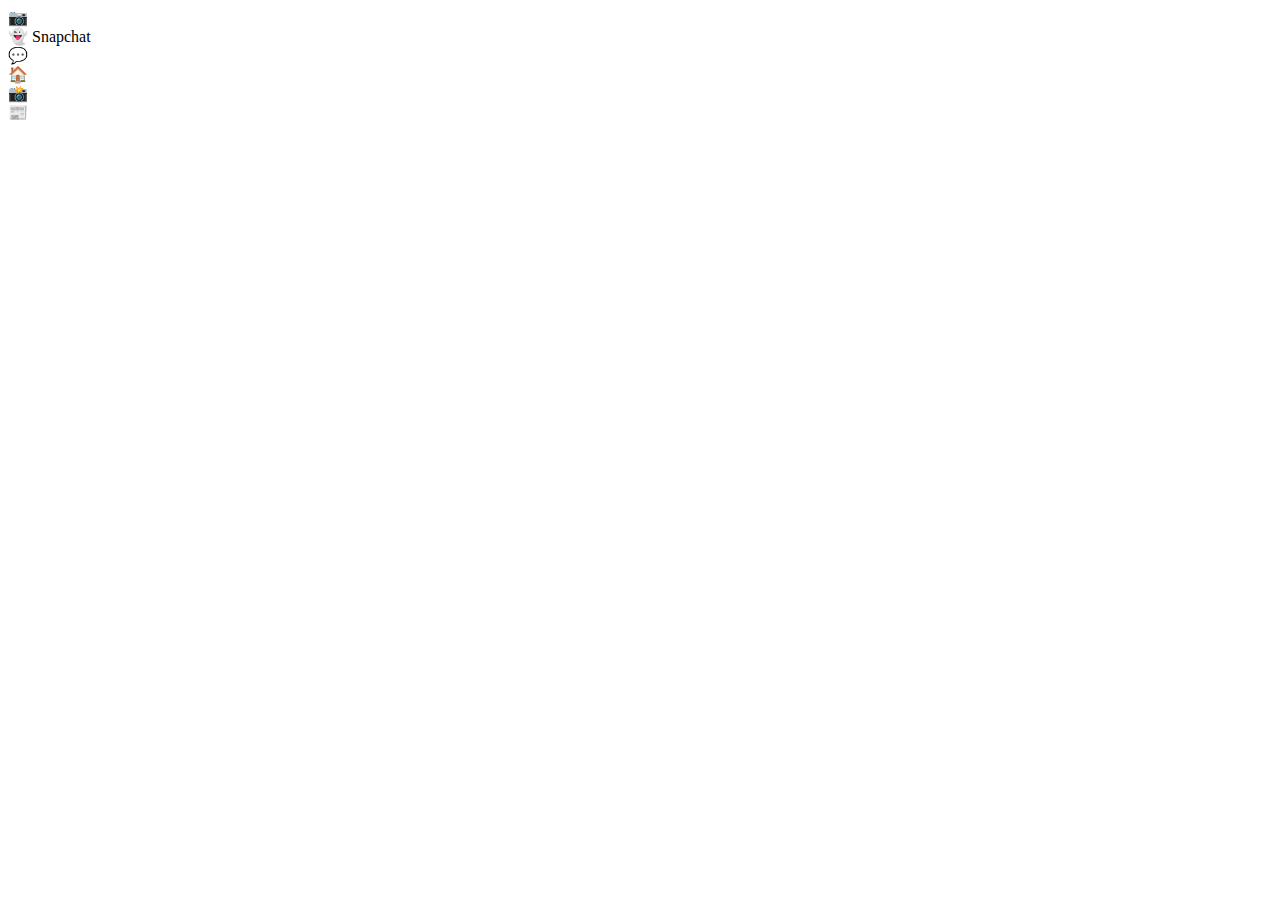
<file: index.html>
<html lang="en">
<head>
    <meta charset="UTF-8">
    <meta name="viewport" content="width=device-width, initial-scale=1.0">
    <title>Document</title>
    
</head>
<body>
    <div class="snapchat-app">
        <header>
          <div class="icon left">📷</div>
          <div class="logo">👻 Snapchat</div>
          <div class="icon right">💬</div>
        </header>
    
        <main class="camera-view">
          <!-- Simulação da câmera com fundo escuro -->
          <div class="snap-button"></div>
        </main>
    
        <footer>
          <div class="footer-icon">🏠</div>
          <div class="footer-icon">📸</div>
          <div class="footer-icon">📰</div>
        </footer>
      </div>
    
</body>
</html>
</file>
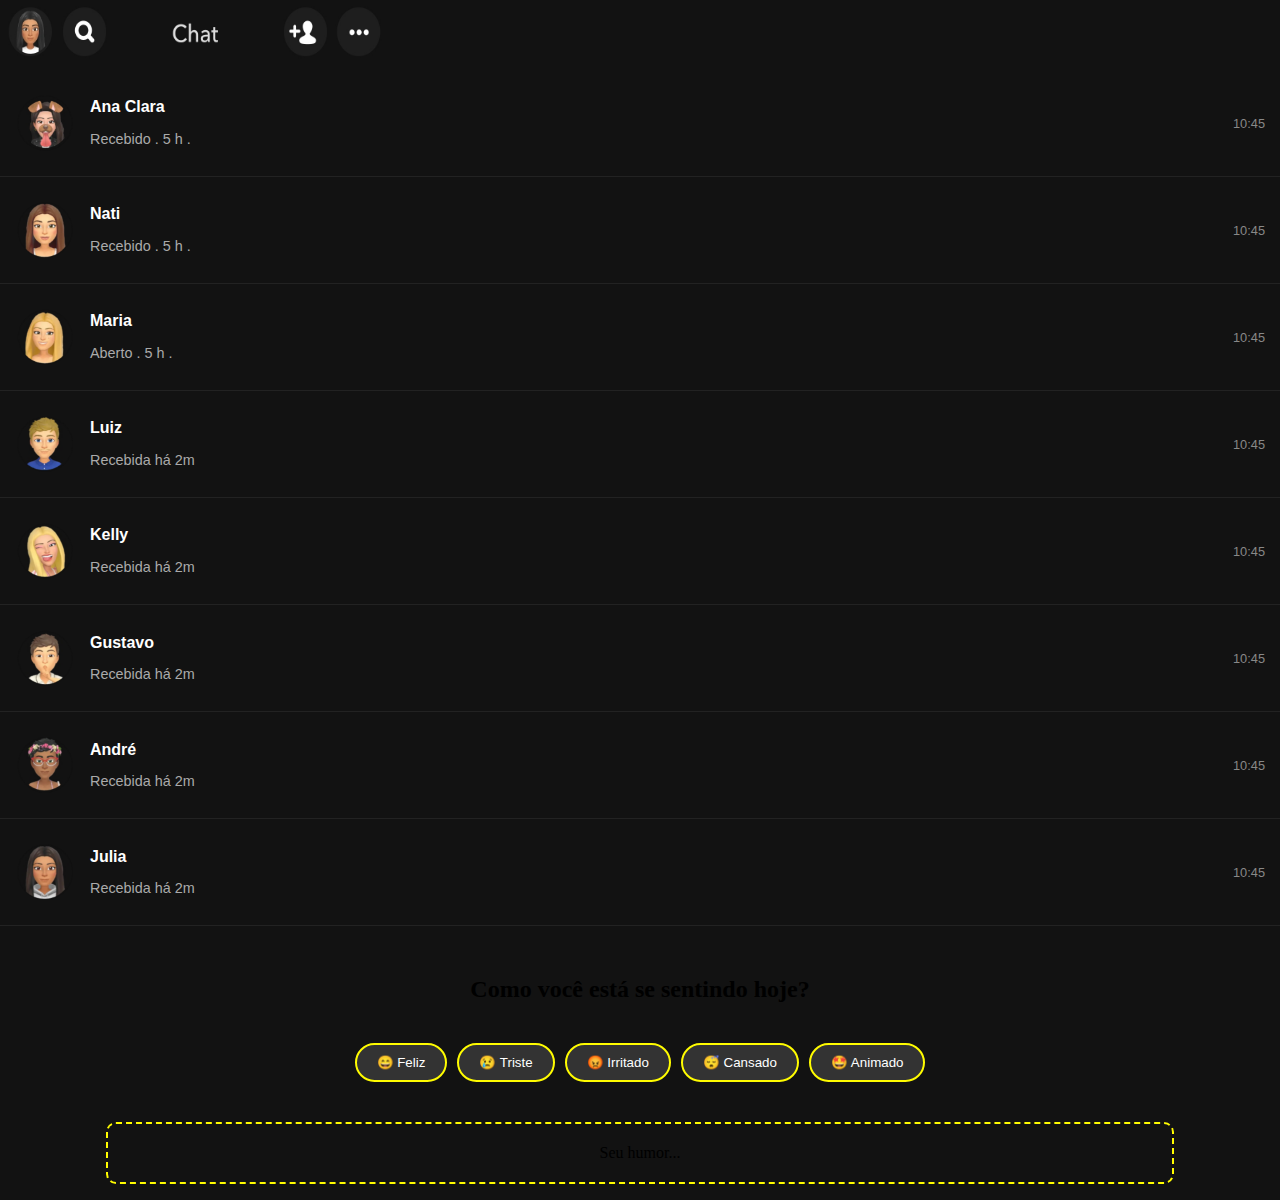
<file: chat.html>
<html lang="en">

<head>
  <meta charset="UTF-8">
  <meta name="viewport" content="width=device-width, initial-scale=1.0">
  <title>Document</title>
  <link rel="stylesheet" href="style.css">
  <script src="script.js"></script>
</head>

<body>
  <header>
    <div class="cabecalho_chat">
      <img class="cabecalhochat" src="img/cabecalho.jpg" alt="">
    </div>
  </header>
  <main class="lista">
    <div class="pessoas">
      <img class="avatar" src="img/pessoa1.png" alt="">
      <div class="chat-info">
        <h2>Ana Clara</h2>
        <p>Recebido . 5 h . </p>
      </div>
      <span class="chat-time">10:45</span>
    </div>
    <div class="pessoas">
      <img class="avatar" src="img/pessoa2.png" alt="">
      <div class="chat-info">
        <h2>Nati</h2>
        <p>Recebido . 5 h .</p>
      </div>
      <span class="chat-time">10:45</span>
    </div>
    <div class="pessoas">
      <img class="avatar" src="img/pessoa3.png" alt="">
      <div class="chat-info">
        <h2>Maria</h2>
        <p>Aberto . 5 h .</p>
      </div>
      <span class="chat-time">10:45</span>
    </div>
    <div class="pessoas">
      <img class="avatar" src="img/pessoa4.png" alt="">
      <div class="chat-info">
        <h2>Luiz</h2>
        <p>Recebida há 2m</p>
      </div>
      <span class="chat-time">10:45</span>
    </div>
    <div class="pessoas">
      <img class="avatar" src="img/pessoa5.png" alt="">
      <div class="chat-info">
        <h2>Kelly</h2>
        <p>Recebida há 2m</p>
      </div>
      <span class="chat-time">10:45</span>
    </div>
    <div class="pessoas">
      <img class="avatar" src="img/pessoa6.png" alt="">
      <div class="chat-info">
        <h2>Gustavo</h2>
        <p>Recebida há 2m</p>
      </div>
      <span class="chat-time">10:45</span>
    </div>
    <div class="pessoas">
      <img class="avatar" src="img/pessoa7.png" alt="">
      <div class="chat-info">
        <h2>André</h2>
        <p>Recebida há 2m</p>
      </div>
      <span class="chat-time">10:45</span>
    </div>
    <div class="pessoas">
      <img class="avatar" src="img/pessoa8.png" alt="">
      <div class="chat-info">
        <h2>Julia</h2>
        <p>Recebida há 2m</p>
      </div>
      <span class="chat-time">10:45</span>
    </div>

  </main>
  <form action="#" method="post">
    <div class="container">
      <h2>Como você está se sentindo hoje?</h2>
      <div class="mood-buttons">
          <button class="mood-button" onclick="selectMood('😄 Feliz')">😄 Feliz</button>
          <button class="mood-button" onclick="selectMood('😢 Triste')">😢 Triste</button>
          <button class="mood-button" onclick="selectMood('😡 Irritado')">😡 Irritado</button>
          <button class="mood-button" onclick="selectMood('😴 Cansado')">😴 Cansado</button>
          <button class="mood-button" onclick="selectMood('🤩 Animado')">🤩 Animado</button>
      </div>

      <div class="preview" id="preview">
          Seu humor...
      </div>
  </div>

  </form>


</body>

</html>
</file>
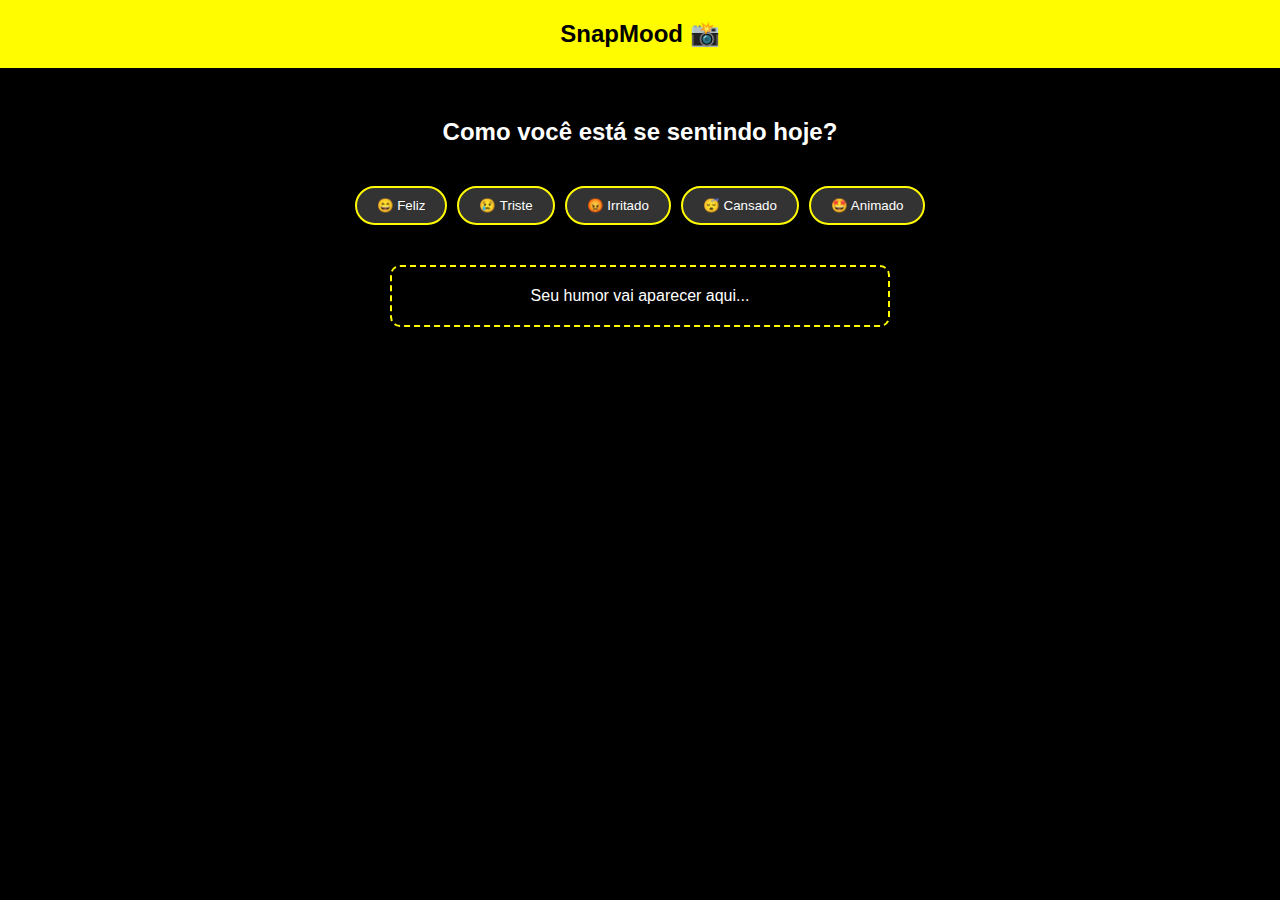
<file: teste.html>
<html lang="en">

<head>
    <meta charset="UTF-8">
    <meta name="viewport" content="width=device-width, initial-scale=1.0">
    <title>Document</title>
    <link rel="stylesheet" href="style.css">
    <script src="script.js"></script>
</head>

<body class="bodyy">
    <header class="headerr">SnapMood 📸</header>

    <div class="container">
        <h2>Como você está se sentindo hoje?</h2>
        <div class="mood-buttons">
            <button class="mood-button" onclick="selectMood('😄 Feliz')">😄 Feliz</button>
            <button class="mood-button" onclick="selectMood('😢 Triste')">😢 Triste</button>
            <button class="mood-button" onclick="selectMood('😡 Irritado')">😡 Irritado</button>
            <button class="mood-button" onclick="selectMood('😴 Cansado')">😴 Cansado</button>
            <button class="mood-button" onclick="selectMood('🤩 Animado')">🤩 Animado</button>
        </div>

        <div class="preview" id="preview">
            Seu humor vai aparecer aqui...
        </div>
    </div>


</body>

</html>
</file>
<file: style.css>
body{
    background-color:#121212;
    margin: 0;
}
.cabecalhochat{
    width: 390px;
    height: 70px;
    margin: 0;
}
.cabecalho-chat{
    margin: 0;
    padding: 0;
}
.lista {
    flex: 1;
    overflow-y: auto;
}
  
.pessoas {
    display: flex;
    align-items: center;
    padding: 15px;
    border-bottom: 1px solid #222;
    transition: 0.2s;
}
  
.pessoas:hover {
    background-color: #ffffff;
    cursor: pointer;
}
.avatar {
    border-radius: 50%;
    width: 60px;
    height: 60px;
    margin-right: 15px;
}
.chat-info {
    flex: 1;
}
  
.chat-info h2 {
    font-size: 1rem;
    margin-bottom: 5px;
    color: white;
    font-family: 'Segoe UI', Tahoma, Geneva, Verdana, sans-serif;
}
  
.chat-info p {
    color: #aaa;
    font-size: 0.9rem;
    font-family: 'Segoe UI', Tahoma, Geneva, Verdana, sans-serif;
}
  
.chat-time {
    font-size: 0.8rem;
    color: #888;
    font-family: 'Segoe UI', Tahoma, Geneva, Verdana, sans-serif;
}

.bodyy {
    margin: 0;
    font-family: Arial, sans-serif;
    background-color: #000;
    color: #fff;
    display: flex;
    flex-direction: column;
    align-items: center;
    justify-content: flex-start;
    height: 100vh;
  }

  .headerr {
    background-color: #fffc00;
    color: #000;
    width: 100%;
    padding: 20px;
    text-align: center;
    font-weight: bold;
    font-size: 24px;
  }

  .container {
    margin-top: 30px;
    display: flex;
    flex-direction: column;
    align-items: center;
  }

  .mood-buttons {
    display: flex;
    flex-wrap: wrap;
    justify-content: center;
    margin-top: 20px;
    gap: 10px;
  }

  .mood-button {
    background-color: #333;
    color: white;
    border: 2px solid #fffc00;
    padding: 10px 20px;
    border-radius: 20px;
    cursor: pointer;
    transition: 0.2s;
  }

  .mood-button:hover {
    background-color: #fffc00;
    color: #000;
  }

  .preview {
    margin-top: 40px;
    padding: 20px;
    border: 2px dashed #fffc00;
    border-radius: 10px;
    width: 80%;
    text-align: center;
  }
</file>
